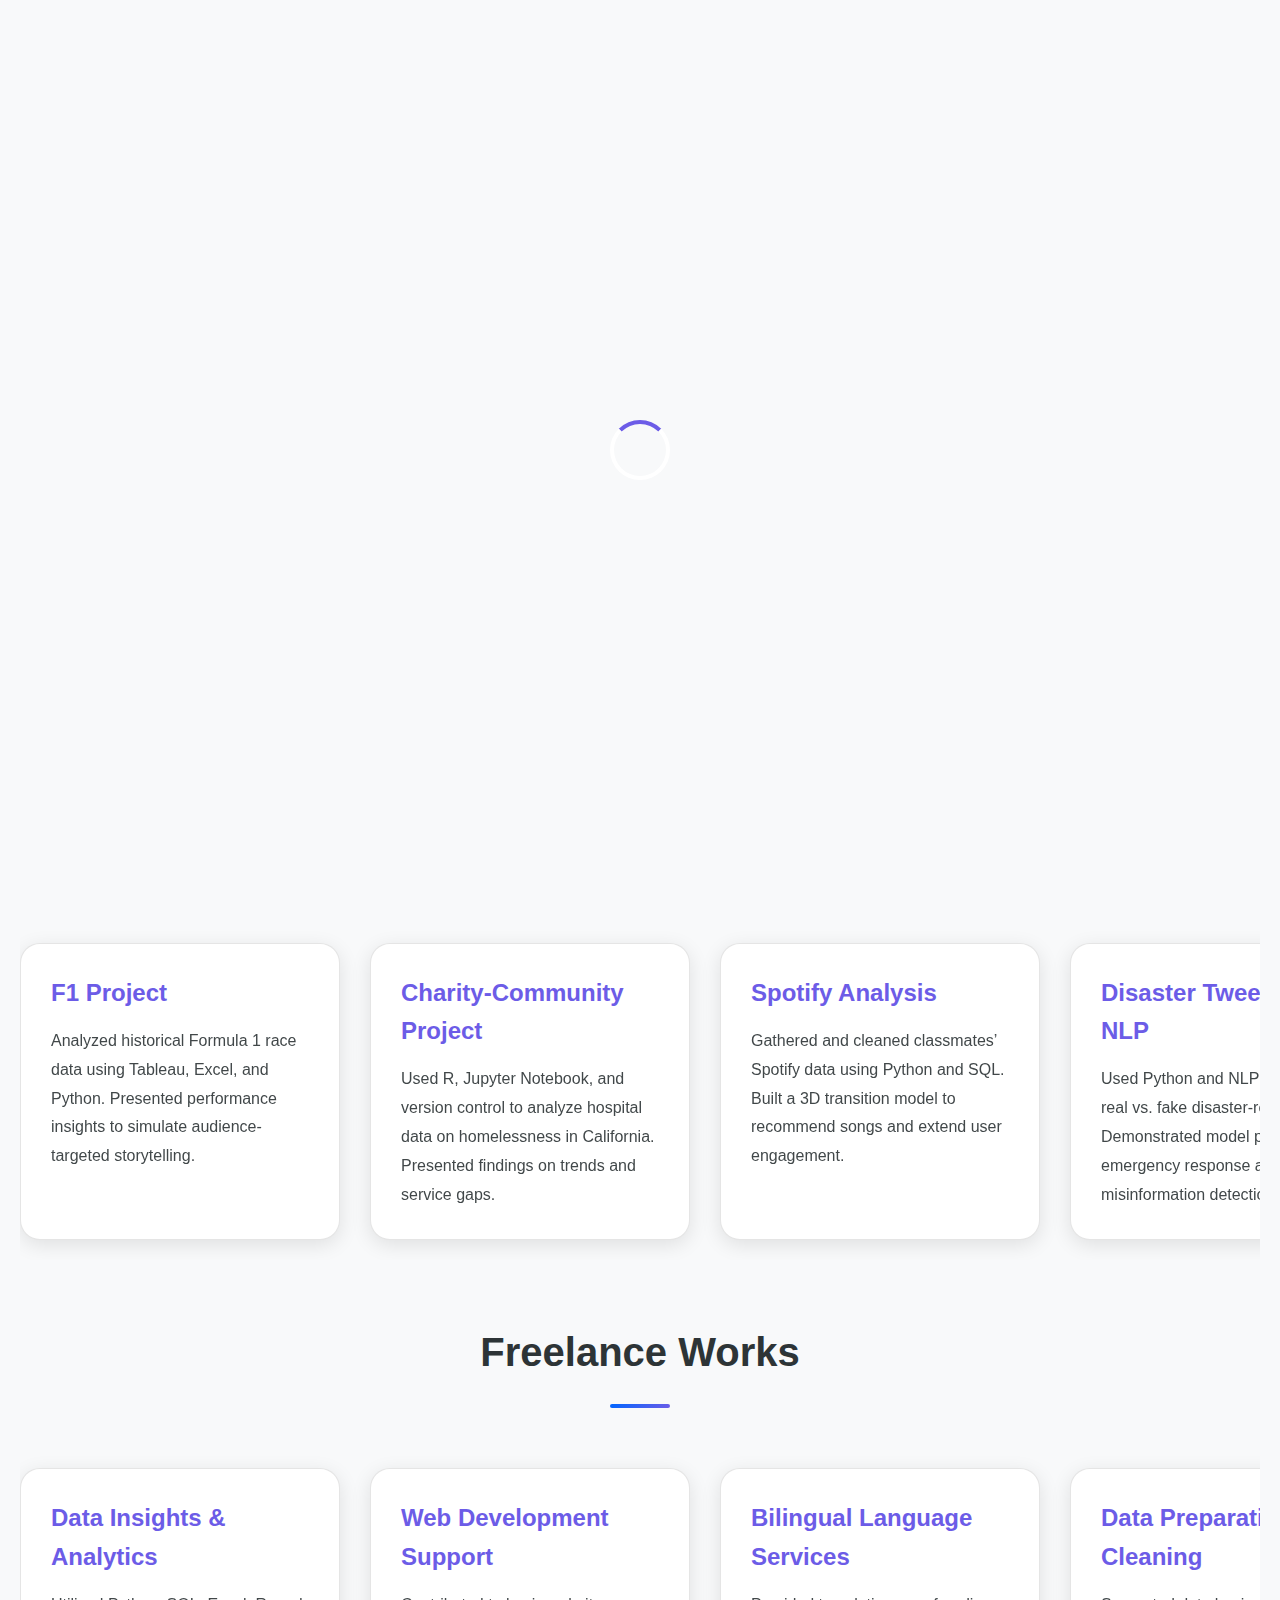
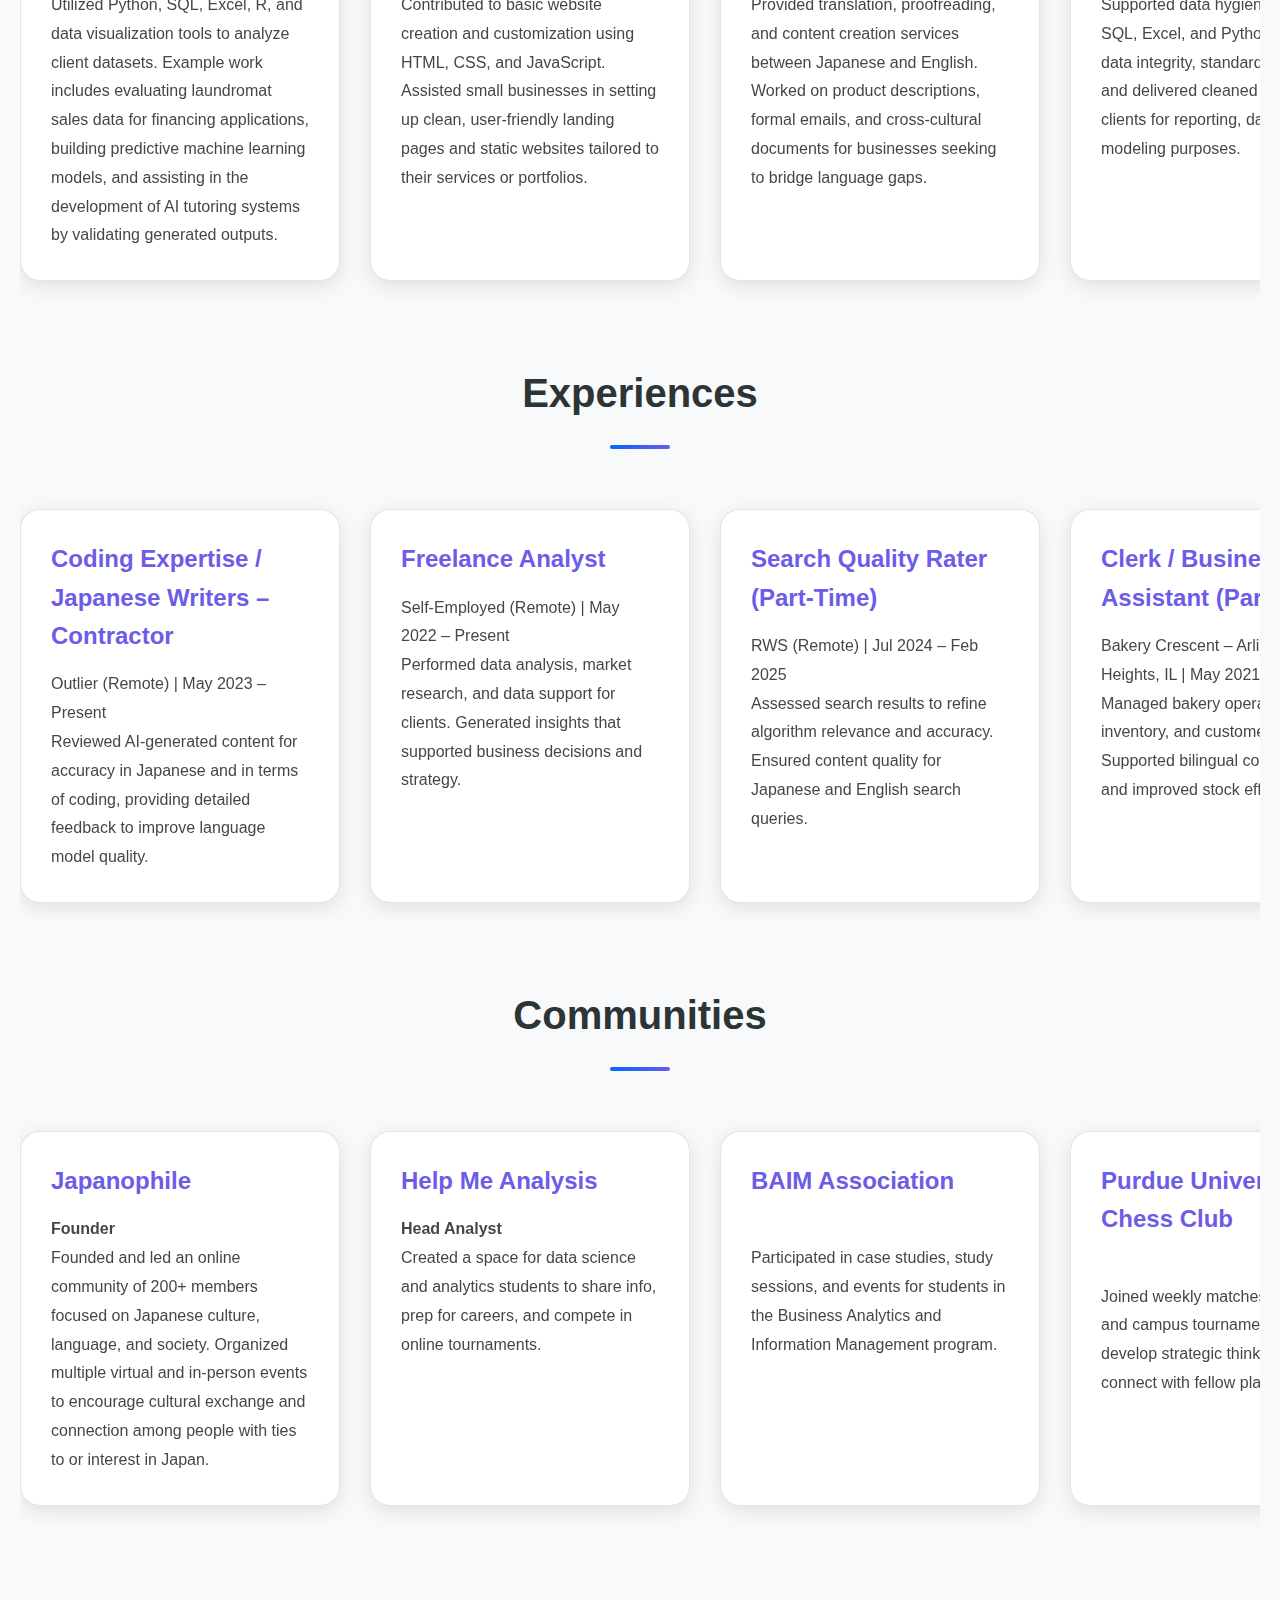
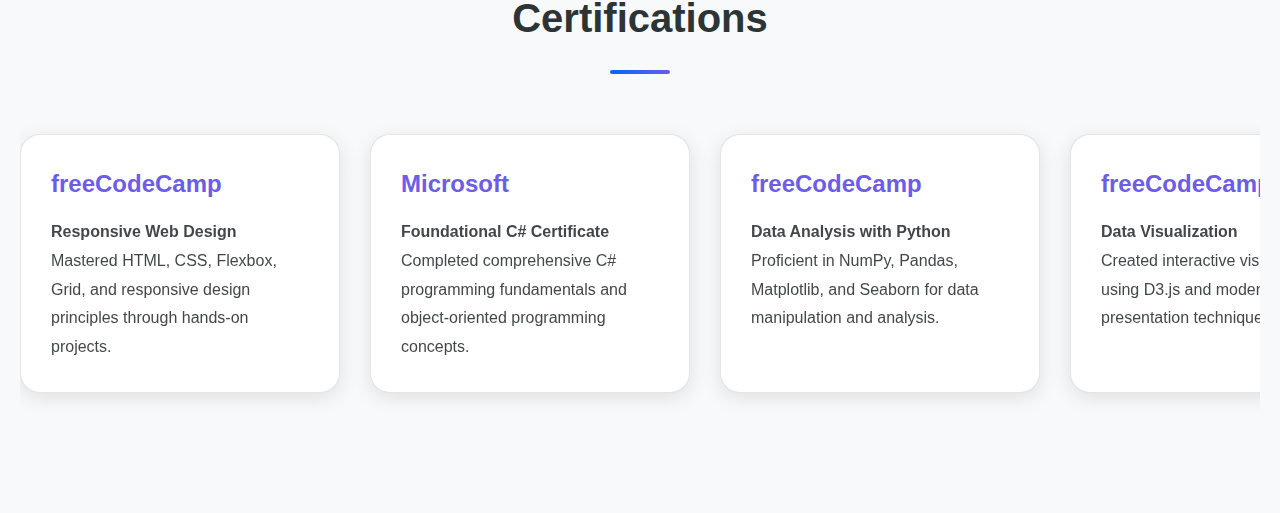
<file: index.html>
<!DOCTYPE html>
<html lang="en">
<head>
    <meta charset="UTF-8">
    <meta name="viewport" content="width=device-width, initial-scale=1.0">
    <title>Portfolio</title>
    <link rel="stylesheet" href="style.css">
</head>
<body>
    <div id="loader">
        <div class="spinner"></div>
    </div>

    <button id="theme-toggle" aria-label="Toggle dark mode">🌙</button>

    <main class="container">
        <section class="profile">
            <div class="profile-wrapper">
                <img src="img/profile.jpg" alt="Profile" class="profile-img">
                <h1>Ryo Hasegawa</h1>
                <p class="description">
                    Seeking Full-time job opportunity leveraging my bilingual skills in Japanese and English, 
                    along with my analytical skills.
                </p>
                <div class="education">
                    <p>Bachelor of Science in Management</p>
                    <p>Major: Business Analytics and Information Management</p>
                    <p>Minor: Economics</p>
                    <p>Awards: Semester Honors (Multiple times)</p>
                    <p>Purdue University West Lafayette</p>
                </div>
                <div class="buttons">
                    <a href="https://www.linkedin.com/in/ryo-hasegawa-5b078a292" target="_blank" class="btn">LinkedIn</a>
                    <a href="mailto:ryo20020926@outlook.com" class="btn">ryo20020926@outlook.com</a>
                    <a href="img/Resume.pdf" download class="btn">Download Resume</a>
                </div>
            </div>
        </section>

        <section class="content-section">
            <h2>Projects</h2>
            <div class="cards-container">
                <div class="card">
                    <h3>F1 Project</h3>
                    <p>Analyzed historical Formula 1 race data using Tableau, Excel, and Python. Presented performance insights to simulate audience-targeted storytelling.</p>
                </div>
                <div class="card">
                    <h3>Charity-Community Project</h3>
                    <p>Used R, Jupyter Notebook, and version control to analyze hospital data on homelessness in California. Presented findings on trends and service gaps.</p>
                </div>
                <div class="card">
                    <h3>Spotify Analysis</h3>
                    <p>Gathered and cleaned classmates’ Spotify data using Python and SQL. Built a 3D transition model to recommend songs and extend user engagement.</p>
                </div>
                <div class="card">
                    <h3>Disaster Tweets with NLP</h3>
                    <p>Used Python and NLP to classify real vs. fake disaster-related tweets. Demonstrated model potential for emergency response and misinformation detection.</p>
                </div>
                <div class="card">
                    <h3>Data4Good Competition</h3>
                    <p>Predicted grief levels of retired soldiers using TAPS survey data and machine learning. Presented results at Undergraduate Research Expo with model comparisons.</p>
                </div>
                <div class="card">
                    <h3>Data Management Systems Project</h3>
                    <p>Designed and implemented a business-driven database using SQL. Modeled schema, answered business queries, and submitted final report and presentation.</p>
                </div>
                <div class="card">
                    <h3>Data Ethics Project</h3>
                    <p>Researched the evolution and issues of facial recognition systems. Wrote a paper and proposed solutions to address privacy and ethical concerns.</p>
                </div>
                <div class="card">
                    <h3>Crowdfunding Platform Database</h3>
                    <p>Built a campaign-driven database on Google Cloud using SQL. Managed user data, transactions, and analytics for a crowdfunding platform.</p>
                </div>
                <div class="card">
                    <h3>Walmart Sales Analytics</h3>
                    <p>Analyzed Walmart sales data using Python and regression. Identified revenue drivers and proposed improvements to stabilize and grow sales.</p>
                </div>
                <div class="card">
                    <h3>Starbucks Operations Management</h3>
                    <p>Studied campus Starbucks operations. Identified bottlenecks through interviews and proposed improvements to enhance service efficiency.</p>
                </div>
                <div class="card">
                    <h3>Econometrics Project</h3>
                    <p>Used Stata to analyze economic data. Produced a professional report and presentation based on statistical findings and trends.</p>
                </div>
                <div class="card">
                    <h3>Management Information Systems</h3>
                    <p>Developed predictive models on Google Cloud. Built and evaluated multiple systems and presented key insights from model outcomes.</p>
                </div>
                <div class="card">
                    <h3>And more...</h3>
                    <p></p>
                </div>
            </div>
        </section>

        <section class="content-section">
            <h2>Freelance Works</h2>
            <div class="cards-container">
                <div class="card">
                    <h3>Data Insights & Analytics</h3>
                    <p>Utilized Python, SQL, Excel, R, and data visualization tools to analyze client datasets. Example work includes evaluating laundromat sales data for financing applications, building predictive machine learning models, and assisting in the development of AI tutoring systems by validating generated outputs.</p>
                </div>
                <div class="card">
                    <h3>Web Development Support</h3>
                    <p>Contributed to basic website creation and customization using HTML, CSS, and JavaScript. Assisted small businesses in setting up clean, user-friendly landing pages and static websites tailored to their services or portfolios.</p>
                </div>
                <div class="card">
                    <h3>Bilingual Language Services</h3>
                    <p>Provided translation, proofreading, and content creation services between Japanese and English. Worked on product descriptions, formal emails, and cross-cultural documents for businesses seeking to bridge language gaps.</p>
                </div>
                <div class="card">
                    <h3>Data Preparation & Cleaning</h3>
                    <p>Supported data hygiene tasks using SQL, Excel, and Python. Assessed data integrity, standardized formats, and delivered cleaned datasets to clients for reporting, dashboards, or modeling purposes.</p>
                </div>
                <div class="card">
                    <h3>Research & Reporting Assistance</h3>
                    <p>Helped clients gather and organize complex information they were unfamiliar with—ranging from market trends to technical topics. Delivered the findings in well-formatted professional reports, tailored to their industry and needs.</p>
                </div>
                <div class="card">
                    <h3>Functional & Usability Testing</h3>
                    <p>Performed testing on PCs, iPhones, and iPads for various platforms including apps, websites, and software. Tested for bugs, UI/UX flaws, and performance issues, providing detailed reports with screenshots and replication steps.</p>
                </div>
            </div>
        </section>

        <section class="content-section">
            <h2>Experiences</h2>
            <div class="cards-container">
                <div class="card">
                    <h3>Coding Expertise / Japanese Writers – Contractor</h3>
                    <p>Outlier (Remote) | May 2023 – Present<br>Reviewed AI-generated content for accuracy in Japanese and in terms of coding, providing detailed feedback to improve language model quality.</p>
                </div>
                <div class="card">
                    <h3>Freelance Analyst</h3>
                    <p>Self-Employed (Remote) | May 2022 – Present<br>Performed data analysis, market research, and data support for clients. Generated insights that supported business decisions and strategy.</p>
                </div>
                <div class="card">
                    <h3>Search Quality Rater (Part-Time)</h3>
                    <p>RWS (Remote) | Jul 2024 – Feb 2025<br>Assessed search results to refine algorithm relevance and accuracy. Ensured content quality for Japanese and English search queries.</p>
                </div>
                <div class="card">
                    <h3>Clerk / Business Assistant (Part-Time)</h3>
                    <p>Bakery Crescent – Arlington Heights, IL | May 2021 – Jul 2023<br>Managed bakery operations, inventory, and customer service. Supported bilingual communications and improved stock efficiency.</p>
                </div>
                <div class="card">
                    <h3>Market Research Extern</h3>
                    <p>CHappySneeze (Remote) | Aug 2024 – Oct 2024<br>Conducted market research and consumer analysis to inform product strategy. Developed research plans and presented findings to stakeholders.</p>
                </div>
            </div>
        </section>

        <section class="content-section">
            <h2>Communities</h2>
            <div class="cards-container">
                <div class="card">
                    <h3>Japanophile</h3>
                    <p><strong>Founder</strong><br>
                    Founded and led an online community of 200+ members focused on Japanese culture, language, and society. Organized multiple virtual and in-person events to encourage cultural exchange and connection among people with ties to or interest in Japan.</p>
                </div>
                <div class="card">
                    <h3>Help Me Analysis</h3>
                    <p><strong>Head Analyst</strong><br>
                    Created a space for data science and analytics students to share info, prep for careers, and compete in online tournaments.</p>
                </div>
                <div class="card">
                    <h3>BAIM Association</h3>
                    <p><strong></strong><br>
                    Participated in case studies, study sessions, and events for students in the Business Analytics and Information Management program.</p>
                </div>
                <div class="card">
                    <h3>Purdue University Chess Club</h3>
                    <p><strong></strong><br>
                   Joined weekly matches, workshops, and campus tournaments to develop strategic thinking and connect with fellow players.</p>
                </div>
                <div class="card">
                    <h3>Japan Student Association </h3>
                    <p><strong></strong><br>
                    Engaged in cultural events and supported community-building activities celebrating Japanese traditions and student life.</p>
                </div>
                <div class="card">
                    <h3>Kendo Club </h3>
                    <p><strong></strong><br>
                    Practiced kendo and helped promote Japanese martial arts and culture through club events and demonstrations.</p>
                </div>
            </div>
        </section>

        <section class="content-section">
            <h2>Certifications</h2>
            <div class="cards-container">
                <div class="card">
                    <h3>freeCodeCamp</h3>
                    <p><strong>Responsive Web Design</strong><br>
                    Mastered HTML, CSS, Flexbox, Grid, and responsive design principles through hands-on projects.</p>
                </div>
                <div class="card">
                    <h3>Microsoft</h3>
                    <p><strong>Foundational C# Certificate</strong><br>
                    Completed comprehensive C# programming fundamentals and object-oriented programming concepts.</p>
                </div>
                <div class="card">
                    <h3>freeCodeCamp</h3>
                    <p><strong>Data Analysis with Python</strong><br>
                    Proficient in NumPy, Pandas, Matplotlib, and Seaborn for data manipulation and analysis.</p>
                </div>
                <div class="card">
                    <h3>freeCodeCamp</h3>
                    <p><strong>Data Visualization</strong><br>
                    Created interactive visualizations using D3.js and modern data presentation techniques.</p>
                </div>
                <div class="card">
                    <h3>Kaggle</h3>
                    <p><strong>Python Certificate</strong><br>
                    Demonstrated proficiency in Python programming for data science and machine learning applications.</p>
                </div>
                <div class="card">
                    <h3>Kaggle</h3>
                    <p><strong>Advanced SQL Certificate</strong><br>
                    Expert-level SQL skills including complex joins, window functions, and query optimization.</p>
                </div>
                <div class="card">
                    <h3>Microsoft AI-900</h3>
                    <p><strong>Azure AI Fundamentals</strong><br>
                    Certified in AI workloads, machine learning principles, and Azure AI services.</p>
                </div>
            </div>
        </section>
    </main>

    <script src="script.js"></script>
</body>
</html>
</file>
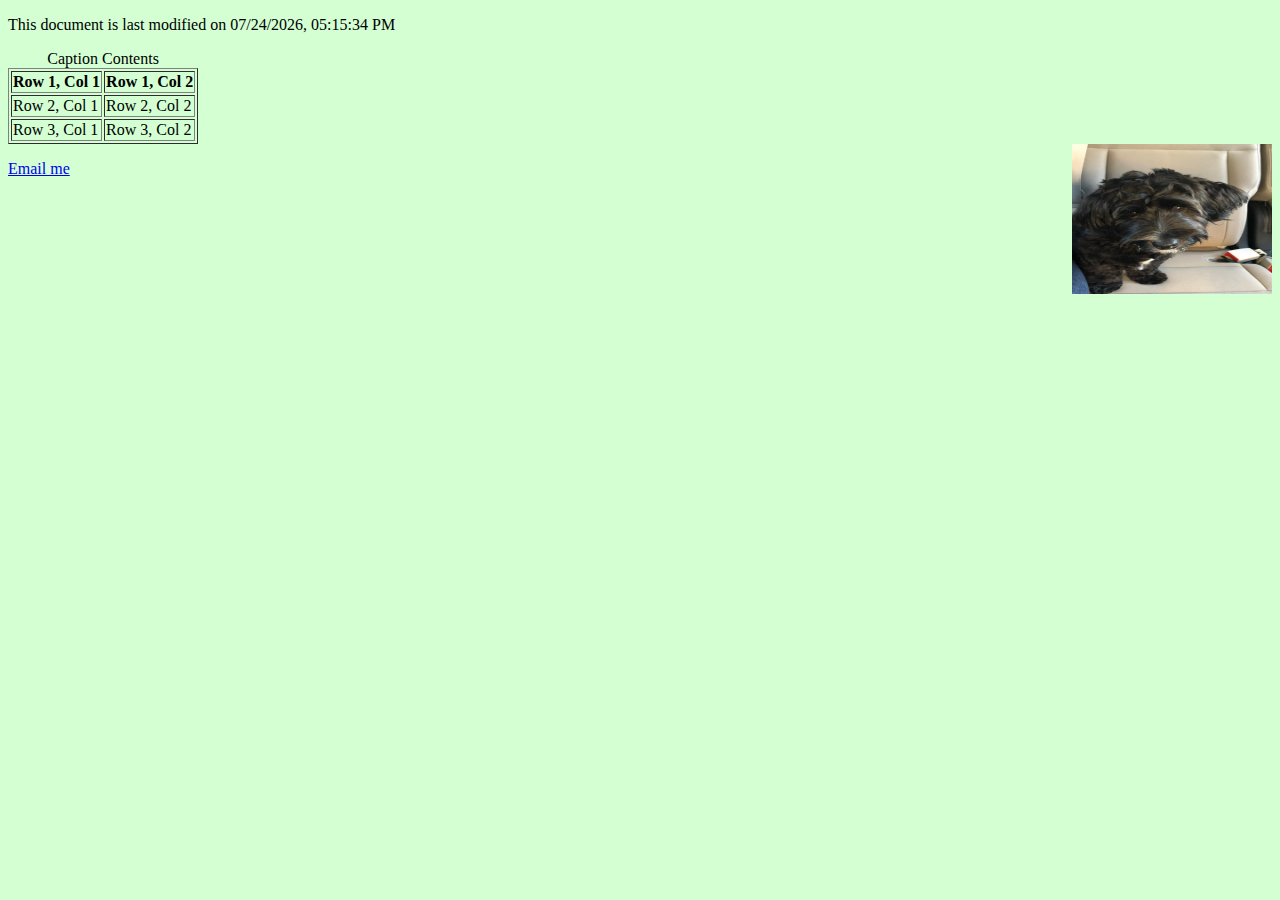
<file: frame3.html>
<!DOCTYPE html>
<html lang="en">
<head>
    <meta charset="UTF-8">
    <title>Frame 3</title>
    <script>
        function updateLastModifiedTime() {
            var lastModified = new Date(document.lastModified);
            var options = { year: 'numeric', month: '2-digit', day: '2-digit', hour: '2-digit', minute: '2-digit', second: '2-digit' };
            var formattedDate = lastModified.toLocaleString(undefined, options);
            document.getElementById("lastModifiedTime").textContent = "This document is last modified on " + formattedDate;
        }
    </script>
</head>
<body style="background-color: #d3ffd3;">
    <!-- Content for Frame 3 -->
    <p id="lastModifiedTime"></p>
    <table border="1">
	 <caption>Caption Contents</caption>
        <tr>
            <th>Row 1, Col 1</th>
            <th>Row 1, Col 2</th>
        </tr>
        <tr>
            <td>Row 2, Col 1</td>
            <td>Row 2, Col 2</td>
        </tr>
        <tr>
            <td>Row 3, Col 1</td>
            <td>Row 3, Col 2</td>
        </tr>
    </table>
    <img src="Fmhe73FL.jpg" alt="Image" width="200" height="150" style="float: right;">
    <p><a href="mailto:rhasegaw@purdue.edu">Email me</a></p>
    <script>
        updateLastModifiedTime();
    </script>
</body>
</html>
</file>
<file: style.css>
* {
    margin: 0;
    padding: 0;
    box-sizing: border-box;
}

:root {
    --bg-color: #f8f9fa;
    --text-color: #2d3436;
    --card-bg: #ffffff;
    --btn-bg: #0066ff;
    --btn-text: #ffffff;
    --accent: #6c5ce7;
    --shadow: rgba(0, 0, 0, 0.1);
}

[data-theme="dark"] {
    --bg-color: #0f0f0f;
    --text-color: #e9ecef;
    --card-bg: #1a1a1a;
    --btn-bg: #4d7fff;
    --btn-text: #ffffff;
    --accent: #a29bfe;
    --shadow: rgba(255, 255, 255, 0.1);
}

body {
    font-family: -apple-system, BlinkMacSystemFont, 'Segoe UI', Roboto, Oxygen, Ubuntu, Cantarell, sans-serif;
    background-color: var(--bg-color);
    color: var(--text-color);
    line-height: 1.6;
    transition: all 0.3s ease;
}

#loader {
    position: fixed;
    top: 0;
    left: 0;
    width: 100%;
    height: 100%;
    background-color: var(--bg-color);
    display: flex;
    justify-content: center;
    align-items: center;
    z-index: 9999;
}

.spinner {
    width: 60px;
    height: 60px;
    border: 4px solid var(--card-bg);
    border-top: 4px solid var(--accent);
    border-radius: 50%;
    animation: spin 0.8s linear infinite;
}

@keyframes spin {
    0% { transform: rotate(0deg); }
    100% { transform: rotate(360deg); }
}

#theme-toggle {
    position: fixed;
    top: 30px;
    right: 30px;
    background: var(--card-bg);
    border: 2px solid var(--shadow);
    width: 50px;
    height: 50px;
    border-radius: 25px;
    cursor: pointer;
    font-size: 24px;
    z-index: 100;
    box-shadow: 0 4px 15px var(--shadow);
    transition: all 0.3s ease;
}

#theme-toggle:hover {
    transform: scale(1.1);
    box-shadow: 0 6px 20px var(--shadow);
}

.container {
    max-width: 1400px;
    margin: 0 auto;
    padding: 40px 20px;
}

.profile {
    display: flex;
    justify-content: center;
    align-items: center;
    min-height: 70vh;
    margin-bottom: 80px;
}

.profile-wrapper {
    text-align: center;
    max-width: 700px;
}

.profile-img {
    width: 200px;
    height: 200px;
    border-radius: 50%;
    object-fit: cover;
    margin: 0 auto 30px;
    display: block;
    box-shadow: 0 10px 40px var(--shadow);
    border: 5px solid var(--card-bg);
}

h1 {
    font-size: 3rem;
    margin-bottom: 20px;
    background: linear-gradient(135deg, var(--btn-bg), var(--accent));
    -webkit-background-clip: text;
    -webkit-text-fill-color: transparent;
    background-clip: text;
}

.description {
    font-size: 1.2rem;
    margin-bottom: 30px;
    color: var(--text-color);
    opacity: 0.9;
}

.education {
    margin-bottom: 40px;
}

.education p {
    font-size: 1.1rem;
    margin: 5px 0;
}

.education p:first-child {
    font-weight: 600;
    color: var(--accent);
}

.buttons {
    display: flex;
    gap: 20px;
    justify-content: center;
    flex-wrap: wrap;
}

.btn {
    background: linear-gradient(135deg, var(--btn-bg), var(--accent));
    color: var(--btn-text);
    text-decoration: none;
    padding: 15px 30px;
    border-radius: 30px;
    font-weight: 500;
    transition: all 0.3s ease;
    box-shadow: 0 4px 15px var(--shadow);
}

.btn:hover {
    transform: translateY(-3px);
    box-shadow: 0 8px 25px var(--shadow);
}

.content-section {
    margin-bottom: 60px;
}

h2 {
    font-size: 2.5rem;
    margin-bottom: 40px;
    text-align: center;
    position: relative;
}

h2::after {
    content: '';
    display: block;
    width: 60px;
    height: 4px;
    background: linear-gradient(135deg, var(--btn-bg), var(--accent));
    margin: 20px auto 0;
    border-radius: 2px;
}

.cards-container {
    display: flex;
    gap: 30px;
    overflow-x: auto;
    padding: 20px 0;
    scroll-behavior: smooth;
}

.cards-container::-webkit-scrollbar {
    height: 10px;
}

.cards-container::-webkit-scrollbar-track {
    background: var(--card-bg);
    border-radius: 5px;
}

.cards-container::-webkit-scrollbar-thumb {
    background: linear-gradient(to right, var(--btn-bg), var(--accent));
    border-radius: 5px;
}

.card {
    min-width: 320px;
    background: var(--card-bg);
    padding: 30px;
    border-radius: 20px;
    box-shadow: 0 5px 20px var(--shadow);
    transition: all 0.3s ease;
    border: 1px solid var(--shadow);
}

.card:hover {
    transform: translateY(-10px);
    box-shadow: 0 15px 40px var(--shadow);
}

.card h3 {
    font-size: 1.5rem;
    margin-bottom: 15px;
    color: var(--accent);
}

.card p {
    opacity: 0.9;
    line-height: 1.8;
}

@media (max-width: 768px) {
    h1 {
        font-size: 2rem;
    }
    
    .profile-img {
        width: 150px;
        height: 150px;
    }
    
    .buttons {
        flex-direction: column;
        align-items: center;
    }
    
    .btn {
        width: 250px;
        text-align: center;
    }
    
    .card {
        min-width: 280px;
    }
}
</file>
